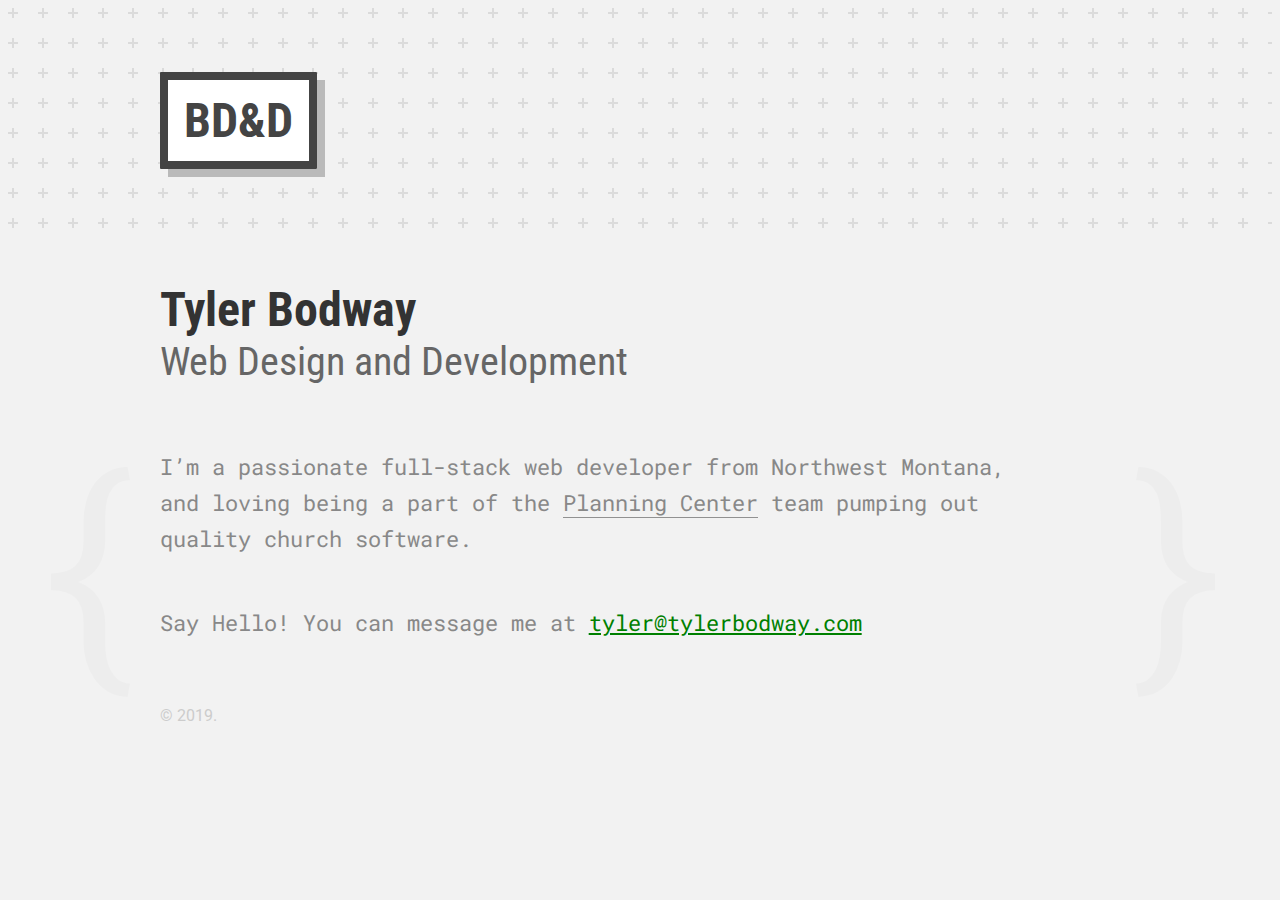
<file: index.html>
<!DOCTYPE html>
<html>
  <head>
    <meta charset="utf-8">
    <meta name="viewport" content="width=device-width, initial-scale=1">
    <title>Tyler Bodway | Web Design and Development</title>

    <style>
      @import url('https://fonts.googleapis.com/css?family=Roboto|Roboto+Condensed:400,700|Roboto+Mono');
      @import url('https://necolas.github.io/normalize.css/7.0.0/normalize.css');

      body {
        font-family: 'Roboto Mono', monospace;
        background-color: #f2f2f2;
      }

      main, footer {
        width: 76%;
        margin: 0 auto;
      }

      header {
        position: relative;
        z-index: -2;
        margin: 0 auto;
        background-color: #f2f2f2;
        background-image: url("data:image/svg+xml,%3Csvg width='60' height='60' viewBox='0 0 60 60' xmlns='http://www.w3.org/2000/svg'%3E%3Cg fill='none' fill-rule='evenodd'%3E%3Cg fill='%23bababa' fill-opacity='0.4'%3E%3Cpath d='M36 34v-4h-2v4h-4v2h4v4h2v-4h4v-2h-4zm0-30V0h-2v4h-4v2h4v4h2V6h4V4h-4zM6 34v-4H4v4H0v2h4v4h2v-4h4v-2H6zM6 4V0H4v4H0v2h4v4h2V6h4V4H6z'/%3E%3C/g%3E%3C/g%3E%3C/svg%3E");
        padding: 4rem 0 4rem 12%;
      }

      h1 {
        position: relative;
        background-color: white;
        display: inline-block;
        font-family: 'Roboto Condensed', sans-serif;
        font-weight: 700;
        font-size: 3em;
        padding: 0.75rem 1rem;
        border: 8px solid #444;
        border-radius: 1px;
        color: #444;
        margin: 0;
      }

      h1::after {
        content: "";
        position: absolute;
        z-index: -1;
        top: 0;
        left: 0;
        width: 100%;
        height: 100%;
        border: 8px solid #bababa;
      }

      h2 {
        font-family: 'Roboto Condensed', sans-serif;
        font-weight: 400;
        color: #666;
        font-size: 2.5em;
        margin-bottom: 4rem;
      }

      h2 strong {
        display: block;
        color: #333;
        font-size: 1.2em;
        font-weight: 700;
      }

      main {
        margin: 3rem auto;
      }

      p {
        font-size: 1.4em;
        max-width: 55rem;
        margin-bottom: 3rem;
        line-height: 1.6;
        color: #888;
      }

      p:first-of-type a {
        color: inherit;
        text-decoration: none;
        border-bottom: 1px solid rgba(0,0,0,0.4);
      }

      p:first-of-type a:hover {
        border-bottom: 1px solid rgba(0,0,0,0.6);
      }

      main::before, main::after {
        content: "{";
        position: absolute;
        top: 50%;
        left: 1%;
        font-size: 1500%;
        color: rgba(0,0,0,0.02);
        transform: translateY(-15%);
      }

      main::after {
        content: "}";
        left: auto;
        right: 3%;
      }

      small {
        font-family: 'Roboto', sans-serif;
        font-size: 1em;
        color: #ccc;
      }

      a {
        color: green;
      }

      footer {
        margin: 4rem auto;
      }

      @media all and (max-width: 620px) {

        h2 {
          font-size: 1.8em;
        }

        h2 strong {
          font-size: 1.2em;
        }

        p {
          font-size: 1.2em;
        }

        footer small {
          font-size: 0.8em;
        }
      }

      @media all and (max-width: 500px) {

        h2 {
          font-size: 1.4em;
          margin-bottom: 3rem;
        }

        p {
          font-size: 1em;
          margin-bottom: 2rem;
        }

        footer small {
          font-size: 0.7em;
        }
      }
    </style>
  </head>

  <body>

    <header>
      <h1>BD&D</h1>
    </header>

    <main>
      <h2><strong>Tyler Bodway</strong>Web Design and Development</h2>
      <p>
        I’m a passionate full-stack web developer from Northwest Montana, and loving being a part of the <a href="https://planning.center" target="_blank" rel="nofollow">Planning Center</a> team pumping out quality church software.
      </p>
      <p>Say Hello! You can message me at <a href="mailto:tyler@tylerbodway.com">tyler@tylerbodway.com</a></p>
    </main>

    <footer>
      <small>&copy; 2019.</small>
    </footer>

  </body>
</html>
</file>
